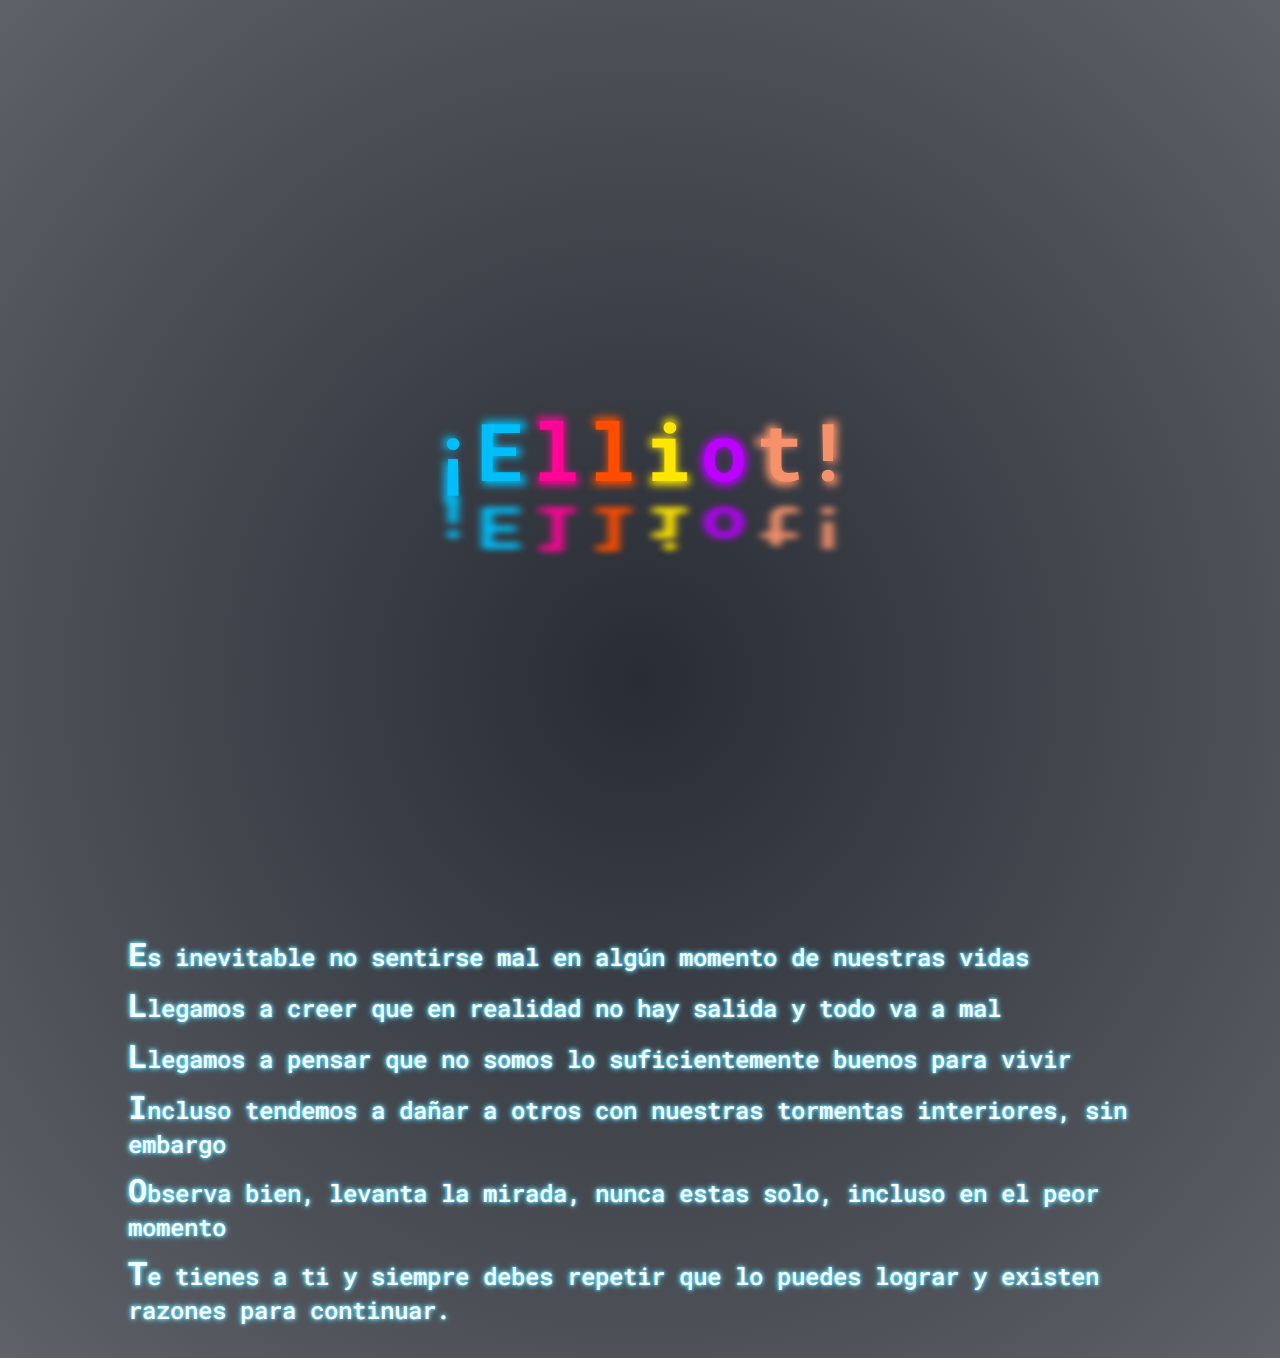
<file: semana-4/1-acrostico-neon/index.html>
<!DOCTYPE html>
<html lang="es">

<head>
  <meta charset="UTF-8" />
  <meta http-equiv="X-UA-Compatible" content="IE=edge" />
  <meta name="viewport" content="width=device-width, initial-scale=1.0" />
  <title>Acróstico Neón</title>
  <link rel="stylesheet" href="./css/index.css" />

  <link rel="preconnect" href="https://fonts.googleapis.com" />
  <link rel="preconnect" href="https://fonts.gstatic.com" crossorigin />
  <link href="https://fonts.googleapis.com/css2?family=Roboto+Mono:wght@400;500;600;700&display=swap"
    rel="stylesheet" />
</head>

<body class="body">
  <main>
    <section class="hero">
      <a href="#acrostic" class="hero__name">
        <span class="hero__name-letter" style="--letter: '¡E'">¡E</span>
        <span class="hero__name-letter" style="--letter: 'l'">l</span>
        <span class="hero__name-letter" style="--letter: 'l'">l</span>
        <span class="hero__name-letter" style="--letter: 'i'">i</span>
        <span class="hero__name-letter" style="--letter: 'o'">o</span>
        <span class="hero__name-letter" style="--letter: 't!'">t!</span>
      </a>
    </section>
    <section class="acrostic" id="acrostic">
      <div class="acrostic__container">
        <ul class="acrostic__stanza">
          <li class="acrostic__verse">Es inevitable no sentirse mal en algún momento de nuestras vidas</li>
          <li class="acrostic__verse">Llegamos a creer que en realidad no hay salida y todo va a mal</li>
          <li class="acrostic__verse">Llegamos a pensar que no somos lo suficientemente buenos para vivir</li>
          <li class="acrostic__verse">Incluso tendemos a dañar a otros con nuestras tormentas interiores, sin embargo</li>
          <li class="acrostic__verse">Observa bien, levanta la mirada, nunca estas solo, incluso en el peor momento</li>
          <li class="acrostic__verse">Te tienes a ti y siempre debes repetir que lo puedes lograr y existen razones para continuar.</li>
        </ul>
      </div>
    </section>
  </main>
</body>

</html>
</file>
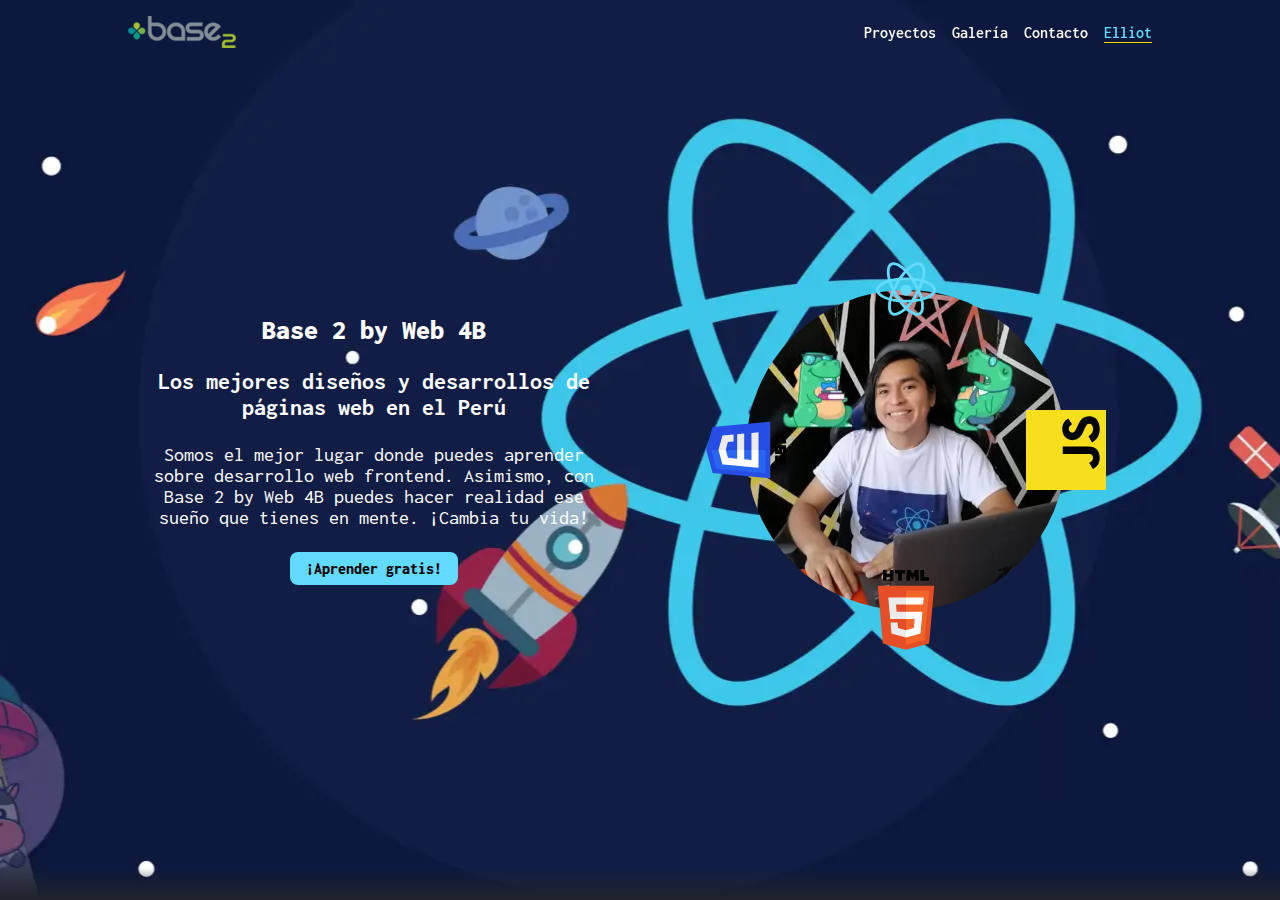
<file: semana-4/2-lp-base-2-w-4b/index.html>
<!DOCTYPE html>
<html lang="es">

<head>
  <meta charset="UTF-8" />
  <meta http-equiv="X-UA-Compatible" content="IE=edge" />
  <meta name="viewport" content="width=device-width, initial-scale=1.0" />
  <title>Base 2 By Web 4B</title>
  <link rel="preconnect" href="https://fonts.googleapis.com" />
  <link rel="preconnect" href="https://fonts.gstatic.com" crossorigin />
  <link href="https://fonts.googleapis.com/css2?family=Inconsolata:wght@200;300;400;500;600;700;800;900&display=swap"
    rel="stylesheet" />
  <link rel="stylesheet" href="./css/index.css" />
  <link rel="stylesheet" href="https://cdn.jsdelivr.net/npm/bootstrap-icons@1.9.1/font/bootstrap-icons.css" />
</head>

<body class="body">
  <header class="header">
    <nav class="header-nav">
      <div class="header-nav__container">
        <a href="#" class="header-nav__link-logo-container">
          <img src="./assets/img/logo-base-2.webp" alt="Logo Base 2" class="header-nav__link-logo" width="108"
            height="32" />
        </a>
        <button class="header-nav__menu-icon-container" id="menuIconContainer">
          <i class="bi bi-list"></i>
        </button>
        <ul class="header-nav__menu-list">
          <li class="header-nav__menu-item">
            <a href="#" class="header-nav__menu-link">Proyectos</a>
          </li>
          <li class="header-nav__menu-item">
            <a href="#" class="header-nav__menu-link">Galería</a>
          </li>
          <li class="header-nav__menu-item">
            <a href="#" class="header-nav__menu-link">Contacto</a>
          </li>
          <li class="header-nav__menu-item">
            <a href="https://www.linkedin.com/in/elliotgaramendi/" target="_blank" rel="noopener noreferrer"
              class="header-nav__menu-link header-nav__menu-link--active">Elliot</a>
          </li>
          <li class="header-nav__menu-item header-nav__menu-item--menu-close">
            <button class="header-nav__menu-close-icon-container" id="menuCloseIconContainer">
              <i class="bi bi-x-circle"></i>
            </button>
          </li>
        </ul>
      </div>
    </nav>
  </header>
  <main class="main">
    <article class="hero" id="hero">
      <div class="hero__container">
        <section class="hero__info-container">
          <h1 class="hero__info-title">Base 2 by Web 4B </h1>
          <h2 class="hero__info-subtitle">Los mejores diseños y desarrollos de páginas web en el Perú</h2>
          <p class="hero__info-paragraph">
            Somos el mejor lugar donde puedes aprender sobre desarrollo web frontend. Asimismo, con Base 2 by Web 4B
            puedes hacer realidad ese sueño que tienes en mente. ¡Cambia tu vida!
          </p>
          <a href="https://www.linkedin.com/in/elliotgaramendi/" target="_blank" rel="noopener noreferrer"
            class="hero__info-link">¡Aprender gratis!</a>
        </section>
        <div class="hero__img-container">
          <img src="./assets/img/elliot-garamendi.webp" alt="Elliot Garamendi" width="256" height="256"
            class="hero__img-pro">
          <figure class="hero__img-tech-container">
            <img src="./assets/svg/logo-html-5.svg" alt="HTML" width="64" height="64" class="hero__img-tech" />
            <img src="./assets/svg/logo-css-3.svg" alt="CSS" width="64" height="64" class="hero__img-tech" />
            <img src="./assets/svg/logo-javascript.svg" alt="JavaScript" width="64" height="64"
              class="hero__img-tech" />
            <img src="./assets/svg/logo-react.svg" alt="React" width="64" height="64" class="hero__img-tech" />
          </figure>
        </div>
      </div>
    </article>
  </main>
  <script src="./js/index.js" type="module"></script>
</body>

</html>
</file>
<file: semana-4/1-acrostico-neon/css/index.css>
@import url('./variables.css');
@import './animations.css';

.body {
  background-image: radial-gradient(var(--primary-theme-color), var(--secondary-theme-color));
  color: var(--primary-text-color);
  font-family: var(--primary-font-family);
  margin: 0;
}

.hero {
  display: flex;
  align-items: center;
  justify-content: center;
  min-height: 100vh;
  overflow-x: hidden;
}

.hero__name {
  display: flex;
  gap: 0.5rem;
  font-size: 2.5rem;
  font-weight: 700;
  text-decoration: none;
  animation: zoom 2s ease-in-out infinite alternate;
}

.hero__name-letter {
  position: relative;
  transition: var(--primary-all-transition);
}

.hero__name-letter:hover {
  filter: brightness(250%);
}

.hero__name-letter:nth-child(1) {
  color: var(--letter-color-1)
}

.hero__name-letter:nth-child(2) {
  color: var(--letter-color-2)
}

.hero__name-letter:nth-child(3) {
  color: var(--letter-color-3)
}

.hero__name-letter:nth-child(4) {
  color: var(--letter-color-4)
}

.hero__name-letter:nth-child(5) {
  color: var(--letter-color-5)
}

.hero__name-letter:nth-child(6) {
  color: var(--letter-color-6)
}

.hero__name-letter::before {
  content: var(--letter);
  position: absolute;
  transform: scale(1.125);
  filter: blur(0.25rem);
}

.hero__name-letter::after {
  content: var(--letter);
  position: absolute;
  top: 75%;
  left: 0;
  filter: blur(0.25rem);
  transform: rotateX(137.5deg);
}

@media (min-width: 854px) {
  .hero__name {
    font-size: 5rem;
  }
}

.acrostic {
  padding: var(--padding-section);
}

.acrostic__container {
  display: flex;
  justify-content: center;
  max-width: var(--max-width-container);
  margin: 0 auto;
  padding: var(--padding-container);
}

.acrostic__stanza {
  display: flex;
  flex-direction: column;
  gap: 0.5rem;
  margin: 0;
  padding: 0;
  list-style: none;
}

.acrostic__verse {
  font-weight: 500;
  text-shadow:
    0 0 0.125rem var(--primary-highlight-color),
    0 0 0.25rem var(--primary-highlight-color),
    0 0 0.375rem var(--primary-highlight-color);
}

.acrostic__verse::first-letter {
  font-size: 1.5rem;
  font-weight: 700;
}

@media (min-width: 854px) {
  .acrostic__verse {
    font-size: 1.5rem;
  }

  .acrostic__verse::first-letter {
    font-size: 2rem;
  }
}
</file>
<file: semana-4/2-lp-base-2-w-4b/css/index.css>
@import './variables.css';
@import './header.css';
@import './hero.css';

.body {
  background-color: var(--primary-theme-color);
  color: var(--primary-text-color);
  font-family: var(--primary-font-family);
  margin: 0;
}

.main {
  overflow: hidden;
}
</file>
